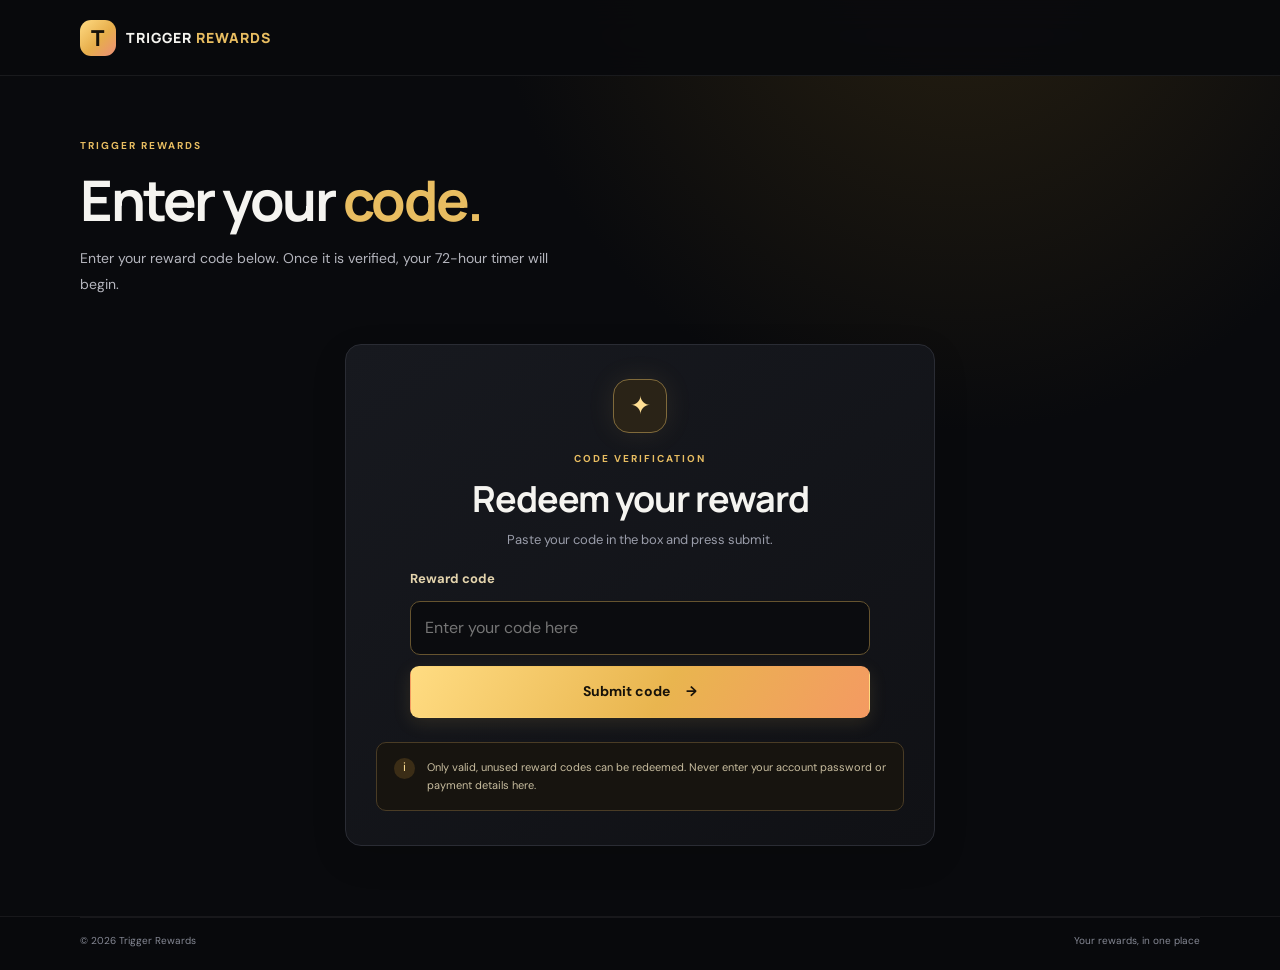
<file: index.html>
<!doctype html>
<html lang="en">
<head>
  <meta charset="utf-8">
  <meta name="viewport" content="width=device-width,initial-scale=1">
  <meta name="theme-color" content="#090a0d">
  <title>Enter Reward Code — Trigger Rewards</title>
  <link rel="preconnect" href="https://fonts.googleapis.com">
  <link href="https://fonts.googleapis.com/css2?family=DM+Sans:wght@400;500;600;700&family=Manrope:wght@400;500;600;700;800&display=swap" rel="stylesheet">
  <link rel="stylesheet" href="style.css">
  <script src="app.js" defer></script>
</head>
<body>
  <header class="site-header">
    <a class="brand" href="index.html"><span class="brand-icon">T</span><span>TRIGGER<span class="gold"> REWARDS</span></span></a>
  </header>
  <main>
    <section class="page-hero wrap">
      <div class="eyebrow">TRIGGER REWARDS</div>
      <h1>Enter your <span class="gold">code.</span></h1>
      <p>Enter your reward code below. Once it is verified, your 72-hour timer will begin.</p>
    </section>
    <section class="wrap">
      <div class="flow-panel code-entry-panel">
        <div class="code-entry-icon">✦</div>
        <div class="eyebrow">CODE VERIFICATION</div>
        <h2>Redeem your reward</h2>
        <p class="code-entry-copy">Paste your code in the box and press submit.</p>
        <form id="code-entry-form" class="reward-code-form">
          <label for="code-entry-input">Reward code</label>
          <input id="code-entry-input" name="code" type="text" autocomplete="off" autocapitalize="characters" spellcheck="false" placeholder="Enter your code here" maxlength="200" required>
          <button class="button button-gold" type="submit">Submit code <span>→</span></button>
          <p id="code-entry-result" class="reward-code-result" role="status" aria-live="polite"></p>
        </form>
        <a id="active-timer-link" class="button button-quiet hidden" href="timer.html">View your active timer →</a>
        <div class="disclosure code-entry-note"><span class="disclosure-icon">i</span><p>Only valid, unused reward codes can be redeemed. Never enter your account password or payment details here.</p></div>
      </div>
    </section>
  </main>
  <footer class="footer">
    <div class="wrap footer-bottom"><span>© <span data-year></span> Trigger Rewards</span><span>Your rewards, in one place</span></div>
  </footer>
</body>
</html>
</file>
<file: style.css>
:root{color-scheme:dark;--bg:#090a0d;--panel:#12141a;--line:#2a2c34;--muted:#9a9daa;--gold:#e8bd61;--gold2:#ffdf94;--text:#f5f4f0}*{box-sizing:border-box}html{scroll-behavior:smooth;scroll-padding-top:90px}body{margin:0;background:radial-gradient(ellipse at 75% -10%,#292111 0,transparent 35%),var(--bg);color:var(--text);font-family:'DM Sans',sans-serif;line-height:1.6}a{color:inherit;text-decoration:none}button,input,select,textarea{font:inherit}.wrap{width:min(1120px,calc(100% - 42px));margin:auto}.gold{color:var(--gold)}.site-header{height:76px;padding:0 max(21px,calc((100vw - 1120px)/2));display:flex;align-items:center;justify-content:space-between;gap:24px;border-bottom:1px solid #ffffff12;background:#090a0deF;backdrop-filter:blur(16px);position:sticky;top:0;z-index:20}.brand{display:flex;align-items:center;gap:10px;white-space:nowrap;font:800 14px 'Manrope',sans-serif;letter-spacing:1px}.brand-icon{width:36px;height:36px;display:grid;place-items:center;border-radius:11px;background:linear-gradient(145deg,var(--gold2),#b7862f);color:#171209;font-size:22px}.nav{display:flex;align-items:center;gap:25px}.nav a{font-size:12px;color:#b8bac2}.nav a:hover,.nav a.active{color:var(--gold)}.nav .nav-cta{border:1px solid #8b713d;border-radius:9px;padding:10px 14px;color:var(--gold2)}.nav-cta span{padding-left:8px}.menu-toggle{display:none;background:var(--panel);color:var(--text);border:1px solid var(--line);border-radius:8px;padding:7px 11px}.hero{min-height:510px;display:grid;grid-template-columns:1.1fr .9fr;align-items:center;gap:32px;padding-top:45px;padding-bottom:48px}.eyebrow{color:var(--gold);font-size:10px;font-weight:700;letter-spacing:2px;text-transform:uppercase}.eyebrow-line{display:inline-block;width:25px;height:1px;background:var(--gold);vertical-align:middle;margin-right:9px}h1,h2,h3{font-family:'Manrope',sans-serif;margin-top:0}h1{font-size:clamp(38px,5.2vw,64px);line-height:1.1;letter-spacing:-2.5px;margin:20px 0}h2{font-size:clamp(26px,3vw,36px);line-height:1.2;letter-spacing:-1px;margin-bottom:10px}h3{font-size:21px;line-height:1.3;margin-bottom:8px}.hero-text,.page-hero>p{color:#b5b6be;max-width:510px;font-size:14px;line-height:1.9}.hero-actions{display:flex;gap:12px;flex-wrap:wrap;margin-top:26px}.button{min-height:45px;display:inline-flex;align-items:center;justify-content:center;gap:16px;border-radius:9px;padding:0 17px;font-size:12px;font-weight:700;border:1px solid transparent;cursor:pointer;transition:transform .2s}.button:hover{transform:translateY(-2px)}.button-gold{background:linear-gradient(135deg,var(--gold2),var(--gold));color:#171209}.button-quiet{border-color:#383a43;color:#e4e4e8}.button-outline{border-color:#66542f;background:transparent;color:var(--gold2)}.button-full{width:100%;margin-top:8px}.hero-proof{display:flex;gap:10px;align-items:center;margin-top:26px;color:#858894;font-size:10px}.proof-dot{width:6px;height:6px;background:#78d6a0;border-radius:50%}.proof-divider{height:13px;width:1px;background:#44464e}.hero-art{height:360px;position:relative;display:grid;place-items:center;overflow:hidden}.orbit{position:absolute;border:1px solid #d7b56635;border-radius:50%;transform:rotate(-22deg)}.orbit.one{width:330px;height:210px}.orbit.two{width:255px;height:330px;transform:rotate(38deg)}.art-glow{position:absolute;width:240px;height:240px;border-radius:50%;background:#d6a23c20;filter:blur(45px)}.emblem{position:relative;width:175px;height:220px;display:flex;flex-direction:column;align-items:center;justify-content:center;clip-path:polygon(50% 0,91% 18%,91% 75%,50% 100%,9% 75%,9% 18%);background:linear-gradient(145deg,#342a18,#11100c);border:1px solid #d9b65e}.emblem strong{font:800 96px/.95 'Manrope',sans-serif;color:var(--gold2)}.emblem small{font-size:8px;letter-spacing:4px;color:#d9c18a}.emblem b{font-size:19px;color:var(--gold)}.floating{position:absolute;display:flex;align-items:center;gap:10px;padding:11px 14px;border:1px solid #38342a;border-radius:12px;background:#15161bf2;box-shadow:0 15px 40px #0008;font-size:11px}.floating small{display:block;color:var(--muted);font-size:9px}.float-top{top:38px;right:0}.float-bottom{bottom:35px;left:0}.trust-strip{border-block:1px solid #ffffff12}.trust-inner{display:flex;justify-content:space-between;gap:15px;flex-wrap:wrap;padding:17px 0;color:#aeb0b8;font-size:11px}.trust-inner i{color:var(--gold);font-style:normal;margin-right:8px}.section{padding-top:68px;padding-bottom:72px}.section-head{display:flex;align-items:flex-end;justify-content:space-between;gap:20px;margin-bottom:25px}.section-head h2{margin:9px 0 7px}.section-head p{font-size:12px;color:var(--muted);margin:0}.text-link{display:inline-flex;gap:9px;color:var(--gold2);font-size:12px;font-weight:700}.category-grid{display:grid;grid-template-columns:repeat(3,1fr);gap:16px}.category-card{min-height:230px;padding:24px;border:1px solid var(--line);border-radius:14px;background:linear-gradient(145deg,#17191f,#101115);transition:.2s}.category-card:hover{transform:translateY(-4px);border-color:#806a3b}.category-symbol{width:43px;height:43px;display:grid;place-items:center;border:1px solid #51442b;border-radius:12px;background:#2a2317;color:var(--gold2);font-size:20px}.card-index{font-size:9px;letter-spacing:1.8px;color:#888b96;margin:20px 0 6px}.category-card p{color:#9b9da7;font-size:12px}.card-link{display:flex;justify-content:space-between;border-top:1px solid #ffffff12;padding-top:12px;font-size:11px}.card-link b{color:var(--gold)}.disclosure{display:flex;gap:12px;align-items:flex-start;border:1px solid #4a3c25;background:#17140f;border-radius:10px;padding:15px 17px;margin-top:23px}.disclosure-icon{flex:none;width:21px;height:21px;border-radius:50%;display:grid;place-items:center;background:#3b2d16;color:var(--gold2);font-size:12px}.disclosure p{font-size:11px;line-height:1.7;color:#c8bd9f;margin:0;flex:1}.disclosure a{font-size:10px;color:var(--gold2);white-space:nowrap}.closing-cta{border-block:1px solid #ffffff12;background:linear-gradient(100deg,#17140f,#111216);padding:36px 0}.closing-inner{display:flex;align-items:center;justify-content:space-between;gap:24px}.closing-inner h2{font-size:27px;margin:8px 0 5px}.closing-inner p{font-size:12px;color:var(--muted);margin:0}.footer{border-top:1px solid #ffffff10;background:#08090c}.footer-top{display:grid;grid-template-columns:auto 1fr auto;align-items:center;gap:22px;padding:27px 0}.footer-top>p,.footer nav a,.footer-bottom{color:#858894;font-size:10px}.footer-top>p{margin:0}.footer nav{display:flex;gap:17px}.footer-bottom{display:flex;justify-content:space-between;gap:14px;border-top:1px solid #ffffff10;padding:15px 0 21px}.page-hero{padding-top:62px;padding-bottom:22px}.page-hero h1{font-size:clamp(38px,5vw,56px);margin:15px 0 10px}.breadcrumb{display:flex;gap:10px;font-size:10px;color:#777b86;margin-top:20px}.breadcrumb a{color:#c2c3c9}.category-list{display:grid;gap:17px}.collection-card{display:grid;grid-template-columns:220px 1fr;border:1px solid var(--line);border-radius:14px;overflow:hidden;background:linear-gradient(120deg,#15171d,#101115)}.collection-visual{display:flex;flex-direction:column;align-items:center;justify-content:center;gap:10px;min-height:200px;background:radial-gradient(circle,#3a2d18,#17150f 70%);border-right:1px solid #ffffff10}.collection-visual>span{font-size:55px;color:var(--gold2)}.collection-visual small{font-size:9px;letter-spacing:3px;color:#bca875}.minecraft-visual{background:radial-gradient(circle,#273326,#121711 70%)}.minecraft-visual>span{color:#a9d39a}.ott-visual{background:radial-gradient(circle,#33251b,#17110e 70%)}.collection-content{padding:24px 28px}.collection-content .card-index{margin-top:0}.collection-content h2{font-size:25px;margin:4px 0}.collection-content p{font-size:12px;color:var(--muted);margin:6px 0 12px}.tag-row{display:flex;gap:7px;flex-wrap:wrap;margin-bottom:17px}.tag-row span{font-size:10px;border:1px solid #353741;padding:5px 9px;border-radius:7px;color:#c5c6ce}.demo-panel{display:grid;grid-template-columns:1fr .8fr;gap:35px;padding:30px;border:1px solid #3e3422;border-radius:16px;background:linear-gradient(120deg,#19160f,#111216);margin-bottom:70px}.demo-copy>p,.contact-copy>p{color:#a9aab3;font-size:13px;line-height:1.8}.demo-warning{font-size:11px;color:#d9c28f;border-left:2px solid var(--gold);padding:7px 0 7px 12px;margin-top:20px}.demo-form,.contact-form{display:flex;flex-direction:column;gap:9px;padding:21px;border:1px solid #ffffff12;border-radius:12px;background:#0d0e12}.demo-form label,.contact-form label{font-size:11px;font-weight:700;color:#d7d7dd;margin-top:4px}.demo-form label span,.contact-form label span{font-weight:400;color:#777b86}.demo-form input,.demo-form select,.contact-form input,.contact-form textarea{width:100%;min-height:43px;background:#15171d;color:#f5f4f0;border:1px solid #353741;border-radius:8px;padding:10px 12px;outline:none;font-size:12px}.contact-form textarea{resize:vertical}.demo-form input:focus,.demo-form select:focus,.contact-form input:focus,.contact-form textarea:focus{border-color:#b89248}.form-result{font-size:11px;color:#78d6a0;min-height:15px;margin:0}.steps-grid{display:grid;grid-template-columns:repeat(3,1fr);gap:15px}.step-card{position:relative;border:1px solid var(--line);border-radius:14px;padding:24px;background:linear-gradient(145deg,#17191e,#101115);min-height:225px}.step-number{position:absolute;right:18px;top:16px;color:#555965;font:700 12px 'Manrope'}.step-icon{width:41px;height:41px;display:grid;place-items:center;border-radius:12px;background:#2c2417;border:1px solid #4d3e25;color:var(--gold);font-size:20px;margin-bottom:22px}.step-card h2{font-size:18px}.step-card p,.detail-panel p{font-size:12px;color:var(--muted);line-height:1.9}.detail-panel{display:grid;grid-template-columns:.7fr 1.3fr;gap:30px;padding:30px;border:1px solid #3c3323;background:#15130f;border-radius:14px;margin-top:24px}.detail-panel h2{margin-top:10px}.faq-layout{display:grid;grid-template-columns:.65fr 1.35fr;gap:55px;align-items:start}.faq-aside{border:1px solid var(--line);border-radius:14px;padding:24px;background:linear-gradient(145deg,#17191e,#101115)}.faq-aside-icon,.contact-icon{width:44px;height:44px;display:grid;place-items:center;border-radius:12px;background:#2c2417;border:1px solid #4d3e25;color:var(--gold2);font-size:23px;margin-bottom:18px}.faq-aside h2{font-size:21px}.faq-aside p{font-size:12px;color:var(--muted)}.faq-aside .text-link{display:inline-flex;margin-top:7px}.faq-list details{border-bottom:1px solid #2a2c33;padding-bottom:17px;margin-bottom:17px}.faq-list summary{list-style:none;cursor:pointer;font-size:14px;font-weight:700;padding-right:25px;position:relative}.faq-list summary::-webkit-details-marker{display:none}.faq-list summary:after{content:'+';position:absolute;right:2px;top:-3px;font-size:20px;color:var(--gold)}.faq-list details[open] summary:after{content:'−'}.faq-list details p{font-size:12px;line-height:1.9;color:#a7a9b3;margin:12px 0 0}.contact-layout{display:grid;grid-template-columns:1fr .85fr;gap:55px;align-items:start}.contact-copy{padding-top:8px}.contact-copy h2{font-size:32px}.contact-form{gap:12px}.contact-form .button{margin-top:7px}@media(max-width:850px){.nav{gap:13px}.nav a{font-size:10px}.hero{gap:10px}.hero-art{transform:scale(.9)}.footer-top{grid-template-columns:1fr auto}.footer-top>p{grid-column:1/-1;grid-row:2}}@media(max-width:680px){.wrap{width:calc(100% - 34px)}.site-header{height:67px;padding:0 17px}.menu-toggle{display:block}.nav{display:none;position:absolute;top:66px;left:0;right:0;padding:12px 18px 18px;background:#0d0e12;border-bottom:1px solid var(--line);align-items:stretch;gap:0;flex-direction:column}.nav.open{display:flex}.nav a{padding:12px 7px;font-size:13px;border-bottom:1px solid #ffffff0b}.nav .nav-cta{margin-top:9px;text-align:center}.hero{grid-template-columns:1fr;padding-top:45px;padding-bottom:24px;gap:0}.hero h1{font-size:clamp(39px,10vw,54px);letter-spacing:-2px}.hero-art{height:285px;transform:none;margin-top:8px}.emblem{transform:scale(.82)}.orbit.one{width:275px;height:170px}.orbit.two{width:220px;height:280px}.float-top{right:0;top:23px}.float-bottom{left:0;bottom:20px}.trust-inner{flex-direction:column;gap:10px}.section{padding-top:48px;padding-bottom:50px}.section-head{align-items:flex-start;flex-direction:column}.category-grid,.steps-grid{grid-template-columns:1fr}.category-card{min-height:210px}.disclosure{flex-wrap:wrap}.disclosure a{margin-left:33px}.closing-inner{align-items:flex-start;flex-direction:column}.closing-inner h2{font-size:24px}.footer-top{grid-template-columns:1fr;gap:13px}.footer-top>p{grid-column:auto;grid-row:auto}.footer nav{flex-wrap:wrap}.footer-bottom{flex-direction:column;gap:3px}.page-hero{padding-top:45px}.page-hero h1{font-size:clamp(37px,9vw,50px)}.collection-card{grid-template-columns:1fr}.collection-visual{min-height:130px;border-right:0;border-bottom:1px solid #ffffff10}.collection-visual>span{font-size:45px}.collection-content{padding:21px}.demo-panel{grid-template-columns:1fr;padding:19px;gap:20px;margin-bottom:48px}.demo-form{padding:16px}.step-card{min-height:185px}.detail-panel,.faq-layout,.contact-layout{grid-template-columns:1fr;gap:22px}.detail-panel{padding:22px}.faq-aside{padding:20px}.contact-copy h2{font-size:28px}}@media(prefers-reduced-motion:reduce){*,*:before,*:after{scroll-behavior:auto!important;transition:none!important}}.page-button-nav{display:flex;justify-content:center;align-items:center;gap:9px;flex-wrap:wrap;padding:14px 17px;border-bottom:1px solid #ffffff10;background:#0d0e12}.page-button-nav a{display:inline-flex;align-items:center;justify-content:center;min-height:38px;padding:0 15px;border:1px solid #343640;border-radius:9px;color:#c8c9d0;font-size:11px;font-weight:700;transition:background .18s,border-color .18s,color .18s}.page-button-nav a:hover,.page-button-nav a[aria-current=page]{color:#171209;background:linear-gradient(135deg,var(--gold2),var(--gold));border-color:var(--gold)}@media(max-width:520px){.page-button-nav{display:grid;grid-template-columns:repeat(3,minmax(0,1fr));gap:7px;padding:10px 12px}.page-button-nav a{padding:0 6px;font-size:10px;min-height:36px;text-align:center}}
.flow-progress{display:flex;gap:8px;flex-wrap:wrap;margin-top:22px}.flow-progress span{border:1px solid var(--line);border-radius:8px;padding:7px 11px;color:#888b96;font-size:10px}.flow-progress .current{border-color:#8b713d;color:var(--gold2);background:#241e13}.option-card{min-height:0}.option-card .button{margin-top:8px}.flow-panel{max-width:700px;margin:20px auto 70px;padding:30px;border:1px solid var(--line);border-radius:16px;background:linear-gradient(145deg,#17191f,#101115);text-align:center}.flow-panel h2{margin:10px 0}.demo-code-display{font:800 clamp(24px,6vw,42px) 'Manrope',sans-serif;letter-spacing:2px;color:var(--gold2);padding:20px 10px;border:1px dashed #66542f;border-radius:12px;background:#0b0c0f;margin:22px 0;overflow-wrap:anywhere}.timer-circle{width:150px;height:150px;border:4px solid #8b713d;border-radius:50%;display:grid;place-items:center;margin:24px auto;color:var(--gold2);font:800 38px 'Manrope',sans-serif;box-shadow:0 0 35px #d7b56615}.hidden{display:none!important}@media(max-width:680px){.flow-progress{gap:5px}.flow-progress span{padding:6px 8px;font-size:9px}.flow-panel{padding:22px 16px;margin-bottom:48px}}

/* Refined multi-colour category accents */
.category-card:nth-child(1) .category-symbol{background:linear-gradient(135deg,#40221f,#21131b);border-color:#a94c49;color:#ff8c83}
.category-card:nth-child(2) .category-symbol{background:linear-gradient(135deg,#1d3a2b,#12251f);border-color:#4b956d;color:#91edb0}
.category-card:nth-child(3) .category-symbol{background:linear-gradient(135deg,#25234c,#17162c);border-color:#716de0;color:#aaa7ff}
.category-card,.collection-card,.flow-panel{box-shadow:0 12px 35px #0002}
.category-card:hover{box-shadow:0 16px 38px #0005}
.flow-progress span.current{background:linear-gradient(120deg,#2b2416,#1d2136);border-color:#b58c45;color:#ffdc8a}
.button-gold{background:linear-gradient(120deg,#ffdc82,#e9b54f 55%,#f49a62);box-shadow:0 5px 18px #e8bd6120}
.site-header .brand-icon{background:linear-gradient(135deg,#ffdb83,#e7ae4b 55%,#ec8f78)}
@media(max-width:680px){.category-card{border-radius:16px}.category-card .button{width:100%}}

/* Reward code entry and horizontal timer */
.reward-details-display{min-height:18px;margin:18px 0;color:var(--gold2);overflow-wrap:anywhere}
.reward-detail-text{color:var(--muted);font-size:14px;white-space:pre-wrap}
.reward-code-form{display:grid;gap:10px;text-align:left;margin:22px auto;max-width:430px}
.reward-code-form label{font-size:12px;font-weight:700;color:#e4d4ad}
.reward-code-form input{width:100%;min-height:50px;padding:12px 14px;border:1px solid #66542f;border-radius:10px;background:#0b0c0f;color:var(--text);font-size:15px;outline:none}
.reward-code-form input:focus{border-color:var(--gold);box-shadow:0 0 0 3px #e8bd6118}
.reward-code-form .button{width:100%;min-height:48px}
.reward-code-result{min-height:18px;margin:0;color:var(--gold2);font-size:12px;text-align:center}
.flow-progress a{display:inline-flex;align-items:center;border:1px solid var(--line);border-radius:8px;padding:7px 11px;color:#a4a6af;font-size:10px;text-decoration:none}
.flow-progress a:hover{border-color:#8b713d;color:var(--gold2)}
.timer-line{display:flex;align-items:center;justify-content:center;gap:clamp(8px,3vw,22px);width:100%;max-width:510px;margin:28px auto;padding:22px 10px;border:1px solid #66542f;border-radius:16px;background:#0b0c0f}
.timer-line span{display:flex;flex-direction:column;align-items:center;min-width:0;flex:1}
.timer-line b{font:800 clamp(27px,7vw,54px)/1.1 'Manrope',sans-serif;color:var(--gold2);font-variant-numeric:tabular-nums;letter-spacing:-1px}
.timer-line small{margin-top:7px;color:var(--muted);font-size:clamp(8px,2vw,10px);letter-spacing:1.2px}
.timer-line i{font-style:normal;font-size:clamp(22px,5vw,36px);color:#8b713d;align-self:center;margin-top:-13px}
@media(max-width:420px){.timer-line{gap:5px;padding:18px 6px}.timer-line b{font-size:29px}.timer-line small{font-size:8px;letter-spacing:.5px}.flow-progress a,.flow-progress span{padding:6px 7px;font-size:9px}}

/* Compact code verification UI */
.reward-detail-text{margin:0 0 14px;color:#b5b6be;font-size:13px;white-space:pre-wrap;overflow-wrap:anywhere}
.reward-detail-text[hidden],.reward-code-form[hidden]{display:none!important}
.reward-code-form{margin:18px auto 12px;max-width:430px;gap:11px}
.reward-code-form label{font-size:13px}
.reward-code-form input{min-height:54px;font-size:16px}
.reward-code-form .button{min-height:52px;font-size:14px}
.reward-code-result{min-height:0;font-size:13px;line-height:1.5}
.reward-code-result:empty{display:none}
.reward-code-result.is-error{color:#ff8e8e}
.reward-code-result.is-success{color:#8fe0ad}
#continue-timer{margin-top:12px}
#continue-timer.hidden{display:none!important}

.flow-progress [hidden]{display:none!important}


/* Single-code-entry page */
.code-entry-panel{max-width:590px;margin:10px auto 70px;padding:34px 30px}
.code-entry-icon{width:54px;height:54px;display:grid;place-items:center;margin:0 auto 18px;border:1px solid #806a3b;border-radius:16px;background:#2a2317;color:var(--gold2);font-size:25px;box-shadow:0 0 28px #e8bd6118}
.code-entry-copy{color:var(--muted);font-size:13px;margin:0 0 12px}
.code-entry-note{text-align:left;margin-top:24px}
.code-entry-panel .reward-code-form{max-width:460px}
@media(max-width:680px){.code-entry-panel{padding:26px 17px;margin:8px auto 48px}}
</file>
